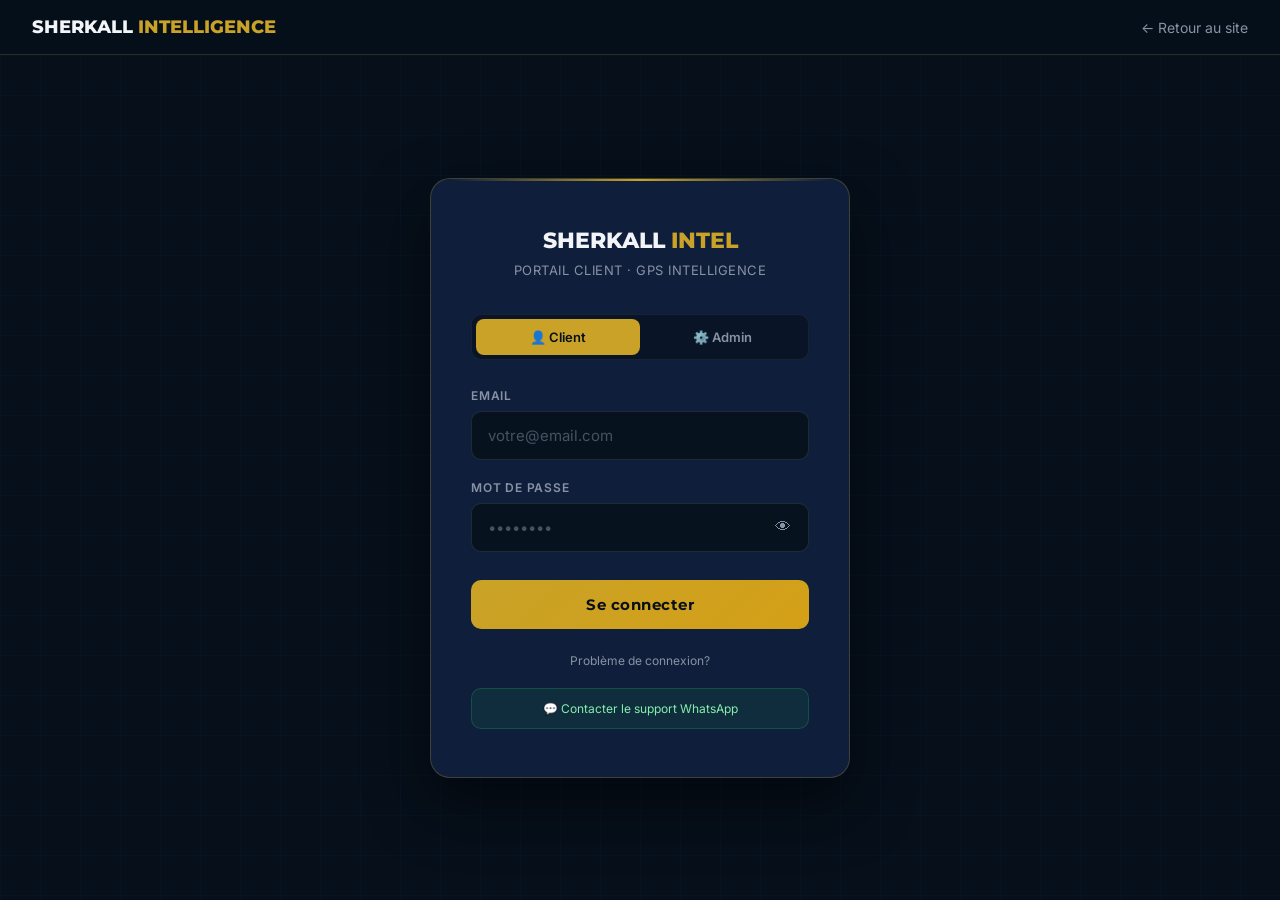
<file: login.html>
<!DOCTYPE html>
<html lang="fr">
<head>
  <meta charset="UTF-8">
  <meta name="viewport" content="width=device-width, initial-scale=1.0">
  <title>Sherkall Intelligence | Connexion</title>
  <link rel="canonical" href="https://sherkallintel.vercel.app/login.html">
  <link rel="icon" href="/favicon.ico">
  <link href="https://fonts.googleapis.com/css2?family=Montserrat:wght@400;600;700;800&family=Inter:wght@300;400;500&display=swap" rel="stylesheet">
  <style>
    :root {
      --navy: #0D1B2A;
      --navy-dark: #060F1A;
      --navy-mid: #112240;
      --blue: #0A84FF;
      --gold: #C9A227;
      --gold-light: #D4A017;
      --white: #F2F4F7;
      --grey: #8892A4;
    }

    * { margin:0; padding:0; box-sizing:border-box; }

    body {
      background: var(--navy-dark);
      min-height: 100vh;
      display: flex;
      flex-direction: column;
      font-family: 'Inter', sans-serif;
      color: var(--white);
    }

    /* NAV */
    nav {
      display: flex;
      justify-content: space-between;
      align-items: center;
      padding: 16px 32px;
      background: rgba(6,15,26,0.95);
      border-bottom: 1px solid rgba(201,162,39,0.2);
    }

    .nav-logo {
      font-family: 'Montserrat', sans-serif;
      font-weight: 800;
      font-size: 18px;
      color: var(--white);
      text-decoration: none;
    }

    .nav-logo span { color: var(--gold); }

    .nav-back {
      color: var(--grey);
      text-decoration: none;
      font-size: 14px;
      display: flex;
      align-items: center;
      gap: 6px;
      transition: color 0.2s;
    }

    .nav-back:hover { color: var(--gold); }

    /* MAIN CONTAINER */
    .login-container {
      flex: 1;
      display: flex;
      align-items: center;
      justify-content: center;
      padding: 40px 20px;
      position: relative;
      overflow: hidden;
    }

    /* Background grid */
    .login-container::before {
      content: '';
      position: absolute;
      inset: 0;
      background-image: 
        linear-gradient(rgba(10,132,255,0.03) 1px, transparent 1px),
        linear-gradient(90deg, rgba(10,132,255,0.03) 1px, transparent 1px);
      background-size: 40px 40px;
      pointer-events: none;
    }

    /* LOGIN CARD */
    .login-card {
      background: rgba(17,34,64,0.9);
      border: 1px solid rgba(201,162,39,0.25);
      border-radius: 20px;
      padding: 48px 40px;
      width: 100%;
      max-width: 420px;
      position: relative;
      backdrop-filter: blur(20px);
      box-shadow: 0 25px 60px rgba(0,0,0,0.5);
    }

    /* Gold top border */
    .login-card::before {
      content: '';
      position: absolute;
      top: 0; left: 20px; right: 20px;
      height: 2px;
      background: linear-gradient(90deg, transparent, var(--gold), transparent);
      border-radius: 2px;
    }

    .login-logo {
      text-align: center;
      margin-bottom: 8px;
    }

    .login-logo-text {
      font-family: 'Montserrat', sans-serif;
      font-weight: 800;
      font-size: 22px;
      color: var(--white);
    }

    .login-logo-text span { color: var(--gold); }

    .login-subtitle {
      text-align: center;
      color: var(--grey);
      font-size: 13px;
      margin-bottom: 36px;
      letter-spacing: 0.5px;
    }

    /* TABS */
    .login-tabs {
      display: flex;
      background: rgba(6,15,26,0.6);
      border-radius: 10px;
      padding: 4px;
      margin-bottom: 28px;
      border: 1px solid rgba(255,255,255,0.06);
    }

    .tab-btn {
      flex: 1;
      padding: 10px;
      border: none;
      background: transparent;
      color: var(--grey);
      font-size: 13px;
      font-weight: 600;
      border-radius: 8px;
      cursor: pointer;
      transition: all 0.2s;
      font-family: 'Inter', sans-serif;
    }

    .tab-btn.active {
      background: var(--gold);
      color: var(--navy-dark);
    }

    /* FORM */
    .form-group {
      margin-bottom: 20px;
    }

    .form-label {
      display: block;
      font-size: 12px;
      font-weight: 600;
      color: var(--grey);
      margin-bottom: 8px;
      letter-spacing: 0.8px;
      text-transform: uppercase;
    }

    .form-input {
      width: 100%;
      padding: 14px 16px;
      background: rgba(6,15,26,0.8);
      border: 1px solid rgba(255,255,255,0.1);
      border-radius: 10px;
      color: var(--white);
      font-size: 15px;
      font-family: 'Inter', sans-serif;
      transition: border-color 0.2s, box-shadow 0.2s;
      outline: none;
    }

    .form-input:focus {
      border-color: var(--gold);
      box-shadow: 0 0 0 3px rgba(201,162,39,0.15);
    }

    .form-input::placeholder { color: rgba(136,146,164,0.5); }

    /* PASSWORD TOGGLE */
    .password-wrapper {
      position: relative;
    }

    .password-toggle {
      position: absolute;
      right: 14px;
      top: 50%;
      transform: translateY(-50%);
      background: none;
      border: none;
      color: var(--grey);
      cursor: pointer;
      font-size: 16px;
      padding: 4px;
    }

    /* SUBMIT BUTTON */
    .login-btn {
      width: 100%;
      padding: 15px;
      background: linear-gradient(135deg, var(--gold), var(--gold-light));
      color: var(--navy-dark);
      border: none;
      border-radius: 10px;
      font-size: 15px;
      font-weight: 700;
      font-family: 'Montserrat', sans-serif;
      cursor: pointer;
      transition: all 0.2s;
      margin-top: 8px;
      letter-spacing: 0.5px;
    }

    .login-btn:hover {
      transform: translateY(-1px);
      box-shadow: 0 8px 25px rgba(201,162,39,0.35);
    }

    .login-btn:disabled {
      opacity: 0.6;
      cursor: not-allowed;
      transform: none;
    }

    /* ERROR & SUCCESS MESSAGES */
    .alert {
      padding: 12px 16px;
      border-radius: 10px;
      font-size: 13px;
      margin-bottom: 20px;
      display: none;
    }

    .alert.error {
      background: rgba(239,68,68,0.15);
      border: 1px solid rgba(239,68,68,0.3);
      color: #FCA5A5;
    }

    .alert.success {
      background: rgba(34,197,94,0.15);
      border: 1px solid rgba(34,197,94,0.3);
      color: #86EFAC;
    }

    .alert.show { display: block; }

    /* LOADING SPINNER */
    .spinner {
      display: inline-block;
      width: 16px;
      height: 16px;
      border: 2px solid rgba(13,27,42,0.3);
      border-top-color: var(--navy-dark);
      border-radius: 50%;
      animation: spin 0.8s linear infinite;
      margin-right: 8px;
      vertical-align: middle;
    }

    @keyframes spin {
      to { transform: rotate(360deg); }
    }

    /* FOOTER */
    .login-footer {
      text-align: center;
      margin-top: 24px;
      color: var(--grey);
      font-size: 12px;
    }

    .login-footer a {
      color: var(--gold);
      text-decoration: none;
    }

    /* WHATSAPP HELP */
    .wa-help {
      display: flex;
      align-items: center;
      justify-content: center;
      gap: 8px;
      margin-top: 20px;
      padding: 12px;
      background: rgba(37,211,102,0.08);
      border: 1px solid rgba(37,211,102,0.2);
      border-radius: 10px;
      color: #86EFAC;
      font-size: 12px;
      text-decoration: none;
      transition: all 0.2s;
    }

    .wa-help:hover {
      background: rgba(37,211,102,0.15);
    }

    /* MOBILE */
    @media (max-width: 480px) {
      .login-card {
        padding: 32px 24px;
        border-radius: 16px;
      }
      nav { padding: 12px 20px; }
    }
  </style>
</head>
<body>

  <!-- NAV -->
  <nav>
    <a href="/" class="nav-logo">SHERKALL <span>INTELLIGENCE</span></a>
    <a href="/" class="nav-back">← Retour au site</a>
  </nav>

  <!-- LOGIN -->
  <div class="login-container">
    <div class="login-card">

      <!-- Logo -->
      <div class="login-logo">
        <div class="login-logo-text">SHERKALL <span>INTEL</span></div>
      </div>
      <p class="login-subtitle">PORTAIL CLIENT · GPS INTELLIGENCE</p>

      <!-- Tabs -->
      <div class="login-tabs">
        <button class="tab-btn active" onclick="setTab('client')">👤 Client</button>
        <button class="tab-btn" onclick="setTab('admin')">⚙️ Admin</button>
      </div>

      <!-- Alert -->
      <div class="alert error" id="error-msg"></div>
      <div class="alert success" id="success-msg"></div>

      <!-- Form -->
      <form onsubmit="handleLogin(event)">

        <div class="form-group">
          <label class="form-label">Email</label>
          <input
            type="email"
            id="login-email"
            class="form-input"
            placeholder="votre@email.com"
            required
            autocomplete="email"
          >
        </div>

        <div class="form-group">
          <label class="form-label">Mot de passe</label>
          <div class="password-wrapper">
            <input
              type="password"
              id="login-password"
              class="form-input"
              placeholder="••••••••"
              required
              autocomplete="current-password"
            >
            <button type="button" class="password-toggle" onclick="togglePassword()">👁</button>
          </div>
        </div>

        <button type="submit" class="login-btn" id="login-btn">
          Se connecter
        </button>

      </form>

      <!-- Footer -->
      <div class="login-footer">
        <p>Problème de connexion?</p>
      </div>

      <!-- WhatsApp Help -->
      <a href="https://wa.me/224629255946?text=Bonjour,%20j'ai%20un%20problème%20de%20connexion%20au%20portail" 
         class="wa-help" target="_blank">
        💬 Contacter le support WhatsApp
      </a>

    </div>
  </div>

  <script>
    const BACKEND_URL = 'https://sherkall-backend-production.up.railway.app';
    let currentTab = 'client';

    function setTab(tab) {
      currentTab = tab;
      document.querySelectorAll('.tab-btn').forEach((btn, i) => {
        btn.classList.toggle('active', (i === 0 && tab === 'client') || (i === 1 && tab === 'admin'));
      });
      clearAlerts();
    }

    function togglePassword() {
      const input = document.getElementById('login-password');
      input.type = input.type === 'password' ? 'text' : 'password';
    }

    function showError(msg) {
      const el = document.getElementById('error-msg');
      el.textContent = msg;
      el.classList.add('show');
      document.getElementById('success-msg').classList.remove('show');
    }

    function showSuccess(msg) {
      const el = document.getElementById('success-msg');
      el.textContent = msg;
      el.classList.add('show');
      document.getElementById('error-msg').classList.remove('show');
    }

    function clearAlerts() {
      document.getElementById('error-msg').classList.remove('show');
      document.getElementById('success-msg').classList.remove('show');
    }

    async function handleLogin(e) {
      e.preventDefault();
      clearAlerts();

      const email = document.getElementById('login-email').value.trim();
      const password = document.getElementById('login-password').value;
      const btn = document.getElementById('login-btn');

      // Loading state
      btn.disabled = true;
      btn.innerHTML = '<span class="spinner"></span>Connexion...';

      try {
        const response = await fetch(`${BACKEND_URL}/api/auth/login`, {
          method: 'POST',
          headers: { 'Content-Type': 'application/json' },
          body: JSON.stringify({ email, password })
        });

        const data = await response.json();

        if (data.success) {
          const isAdmin  = data.user.role === 'admin';
          const onAdminTab = currentTab === 'admin';

          // Enforce tab-role match
          if (isAdmin && !onAdminTab) {
            localStorage.removeItem('sherkall_token');
            localStorage.removeItem('sherkall_user');
            showError('Admin account detected. Please use the Admin tab.');
            btn.disabled = false;
            btn.innerHTML = 'Se connecter';
            return;
          }

          if (!isAdmin && onAdminTab) {
            localStorage.removeItem('sherkall_token');
            localStorage.removeItem('sherkall_user');
            showError('This tab is for admin accounts only.');
            btn.disabled = false;
            btn.innerHTML = 'Se connecter';
            return;
          }

          // Save token and user info
          // Store in localStorage (persists across tabs) AND sessionStorage (tab-specific)
          // sessionStorage ensures each tab has its own isolated session
          localStorage.setItem('sherkall_token', data.token);
          localStorage.setItem('sherkall_user', JSON.stringify(data.user));
          sessionStorage.setItem('sherkall_token', data.token);
          sessionStorage.setItem('sherkall_user', JSON.stringify(data.user));

          showSuccess('Connexion réussie! Redirection...');

          // Redirect by role
          setTimeout(() => {
            window.location.href = isAdmin ? '/admin.html' : '/dashboard.html';
          }, 1000);

        } else {
          showError(data.message || 'Email ou mot de passe incorrect');
          btn.disabled = false;
          btn.innerHTML = 'Se connecter';
        }

      } catch (error) {
        showError('Erreur de connexion. Vérifiez votre internet.');
        btn.disabled = false;
        btn.innerHTML = 'Se connecter';
      }
    }
  </script>

</body>
</html>
</file>
